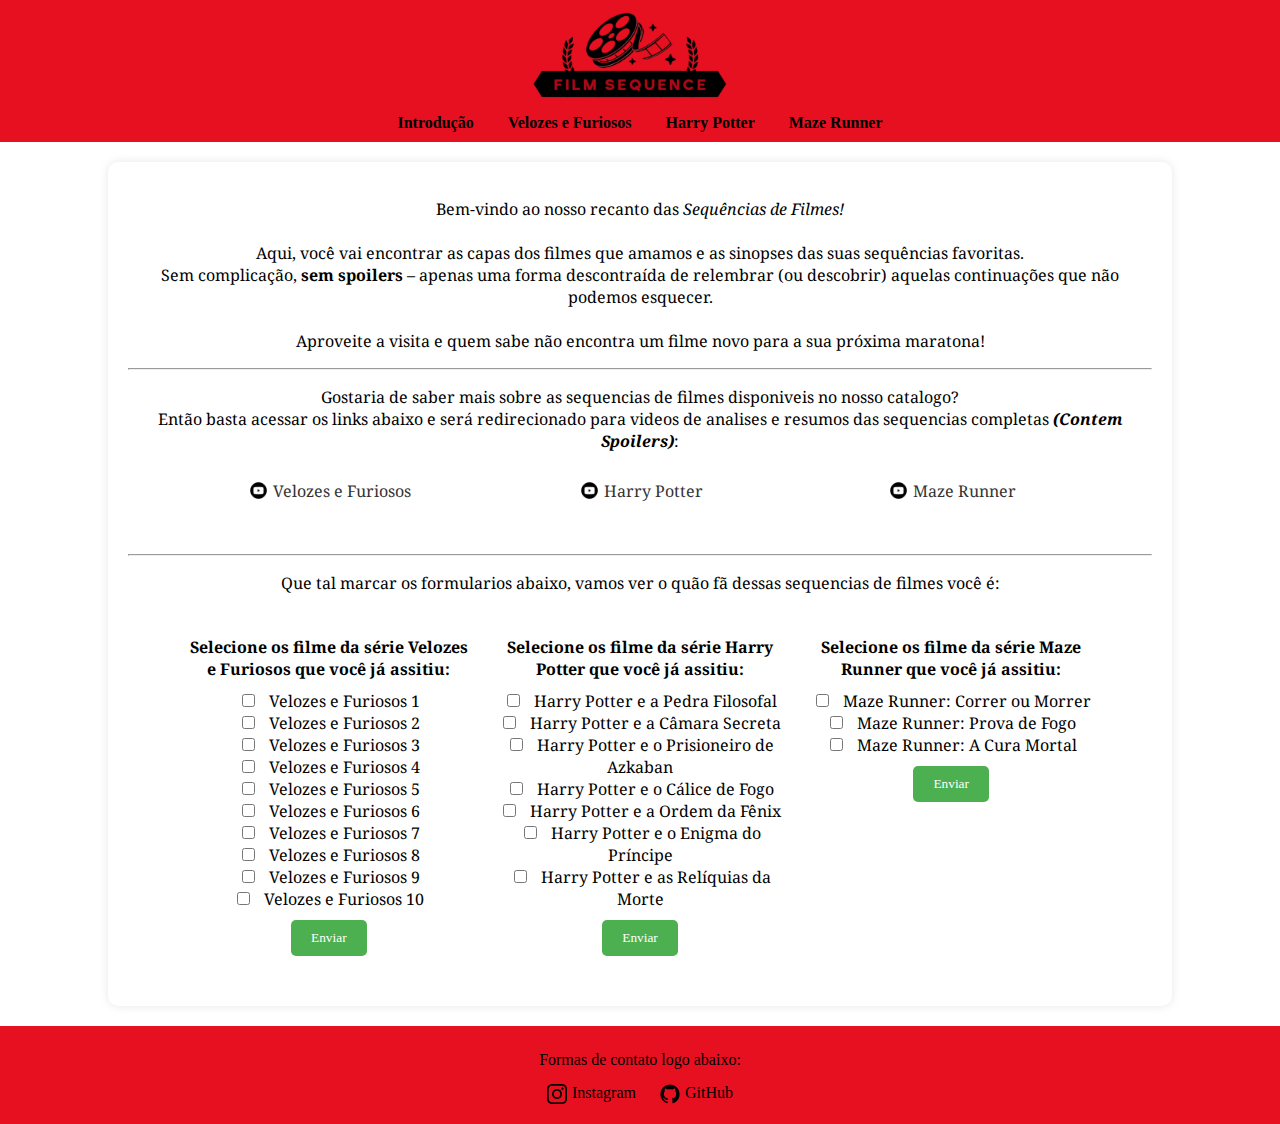
<file: index.html>
<!DOCTYPE html>
<html>
<head>
    <meta charset="UTF-8">
    <meta name="viewport" content="width=device-width, initial-scale=1.0">
    <link rel="stylesheet" href="css/style.css">
    <link href="https://fonts.googleapis.com/css2?family=Noto+Serif:ital,wght@0,100..900;1,100..900&display=swap" rel="stylesheet">
    <title>04-CSS</title>
</head>
<body>
    <header>
        <div class="logo">
            <img src="images/logo.png" alt="Logo do Site">
        </div>
        <nav>
            <ul>
                <li><a href="index.html">Introdução</a></li>
                <li><a href="veloz.html">Velozes e Furiosos</a></li>
                <li><a href="harry.html">Harry Potter</a></li>
                <li><a href="maze.html">Maze Runner</a></li>
            </ul>
        </nav>
    </header>

    <div class="container">
        <p>
            Bem-vindo ao nosso recanto das <em>Sequências de Filmes!</em> <br><br>
            Aqui, você vai encontrar as capas dos filmes que amamos e as sinopses das suas sequências favoritas. <br> 
            Sem complicação, <strong>sem spoilers</strong> – apenas uma forma descontraída de relembrar (ou descobrir) 
            aquelas continuações que não podemos esquecer. <br><br>
            Aproveite a visita e quem sabe não encontra um filme novo para a sua próxima maratona!
        </p>
        <hr>
        <p>
            Gostaria de saber mais sobre as sequencias de filmes disponiveis no nosso catalogo? <br>Então basta 
            acessar os links abaixo e será redirecionado para videos de analises e resumos das sequencias completas
            <em><strong>(Contem Spoilers)</strong></em>:
            <div class="resumos">
                <nav>
                    <ul>
                        <li>
                            <a href="https://youtu.be/LW-_IbZ1EMU?si=OjKVr4YEEpdN0bRN">
                                <img src="images/yt.webp" alt="YouTube">Velozes e Furiosos
                            </a>
                        </li>
                        <li>
                            <a href="https://youtu.be/Rgy1AEPyguM?si=bP57aOti8c95OyOM">
                                <img src="images/yt.webp" alt="YouTube">Harry Potter
                            </a>
                        </li>
                        <li>
                            <a href="https://youtu.be/eVHNuC87g0Y?si=e0OIj8PsWroP9a42">
                                <img src="images/yt.webp" alt="YouTube">Maze Runner
                            </a>
                        </li>
                    </ul>
                </nav>
            </div>            
        </p>
        <hr>
        <p>
            Que tal marcar os formularios abaixo, vamos ver o quão fã dessas sequencias de filmes você é:
        </p>
        <ul>
            <li>
                <form action="#" method="post">
                    <p>Selecione os filme da série Velozes e Furiosos que você já assitiu:</p>
        
                    <input type="checkbox" id="filme1" name="velozes" value="1">
                    <label for="filme1">Velozes e Furiosos 1</label><br>
        
                    <input type="checkbox" id="filme2" name="velozes" value="2">
                    <label for="filme2">Velozes e Furiosos 2</label><br>
        
                    <input type="checkbox" id="filme3" name="velozes" value="3">
                    <label for="filme3">Velozes e Furiosos 3</label><br>
        
                    <input type="checkbox" id="filme4" name="velozes" value="4">
                    <label for="filme4">Velozes e Furiosos 4</label><br>
        
                    <input type="checkbox" id="filme5" name="velozes" value="5">
                    <label for="filme5">Velozes e Furiosos 5</label><br>
        
                    <input type="checkbox" id="filme6" name="velozes" value="6">
                    <label for="filme6">Velozes e Furiosos 6</label><br>
        
                    <input type="checkbox" id="filme7" name="velozes" value="7">
                    <label for="filme7">Velozes e Furiosos 7</label><br>
        
                    <input type="checkbox" id="filme8" name="velozes" value="8">
                    <label for="filme8">Velozes e Furiosos 8</label><br>
        
                    <input type="checkbox" id="filme9" name="velozes" value="9">
                    <label for="filme9">Velozes e Furiosos 9</label><br>
        
                    <input type="checkbox" id="filme10" name="velozes" value="10">
                    <label for="filme10">Velozes e Furiosos 10</label><br>
        
                    <button type="submit">Enviar</button>
                </form>
            </li>
            <li>
                <form action="#" method="post">
                    <p>Selecione os filme da série Harry Potter que você já assitiu:</p>
        
                    <input type="checkbox" id="hp1" name="harrypotter" value="1">
                    <label for="hp1">Harry Potter e a Pedra Filosofal</label><br>
        
                    <input type="checkbox" id="hp2" name="harrypotter" value="2">
                    <label for="hp2">Harry Potter e a Câmara Secreta</label><br>
        
                    <input type="checkbox" id="hp3" name="harrypotter" value="3">
                    <label for="hp3">Harry Potter e o Prisioneiro de Azkaban</label><br>
        
                    <input type="checkbox" id="hp4" name="harrypotter" value="4">
                    <label for="hp4">Harry Potter e o Cálice de Fogo</label><br>
        
                    <input type="checkbox" id="hp5" name="harrypotter" value="5">
                    <label for="hp5">Harry Potter e a Ordem da Fênix</label><br>
        
                    <input type="checkbox" id="hp6" name="harrypotter" value="6">
                    <label for="hp6">Harry Potter e o Enigma do Príncipe</label><br>
        
                    <input type="checkbox" id="hp7" name="harrypotter" value="7">
                    <label for="hp7">Harry Potter e as Relíquias da Morte</label><br>
        
                    <button type="submit">Enviar</button>
                </form>
            </li>
            <li>
                <form action="#" method="post">
                    <p>Selecione os filme da série Maze Runner que você já assitiu:</p>
        
                    <input type="checkbox" id="mr1" name="mazerunner" value="1">
                    <label for="mr1">Maze Runner: Correr ou Morrer</label><br>
        
                    <input type="checkbox" id="mr2" name="mazerunner" value="2">
                    <label for="mr2">Maze Runner: Prova de Fogo</label><br>
        
                    <input type="checkbox" id="mr3" name="mazerunner" value="3">
                    <label for="mr3">Maze Runner: A Cura Mortal</label><br>
        
                    <button type="submit">Enviar</button>
                </form>
            </li>
        </ul>
    </div>

    <footer>
        <p>
            Formas de contato logo abaixo:
        </p>
        <nav>
            <ul>
                <li>
                    <a href="https://www.instagram.com/mike_mp/">
                        <img src="images/Instagram.png" alt="Instagram">Instagram
                    </a>
                </li>
                <li>
                    <a href="https://github.com/Mikemps">
                        <img src="images/Github.png" alt="GitHub">GitHub
                    </a>
                </li>
            </ul>
        </nav>
    </footer>
</body>
</html>
</file>
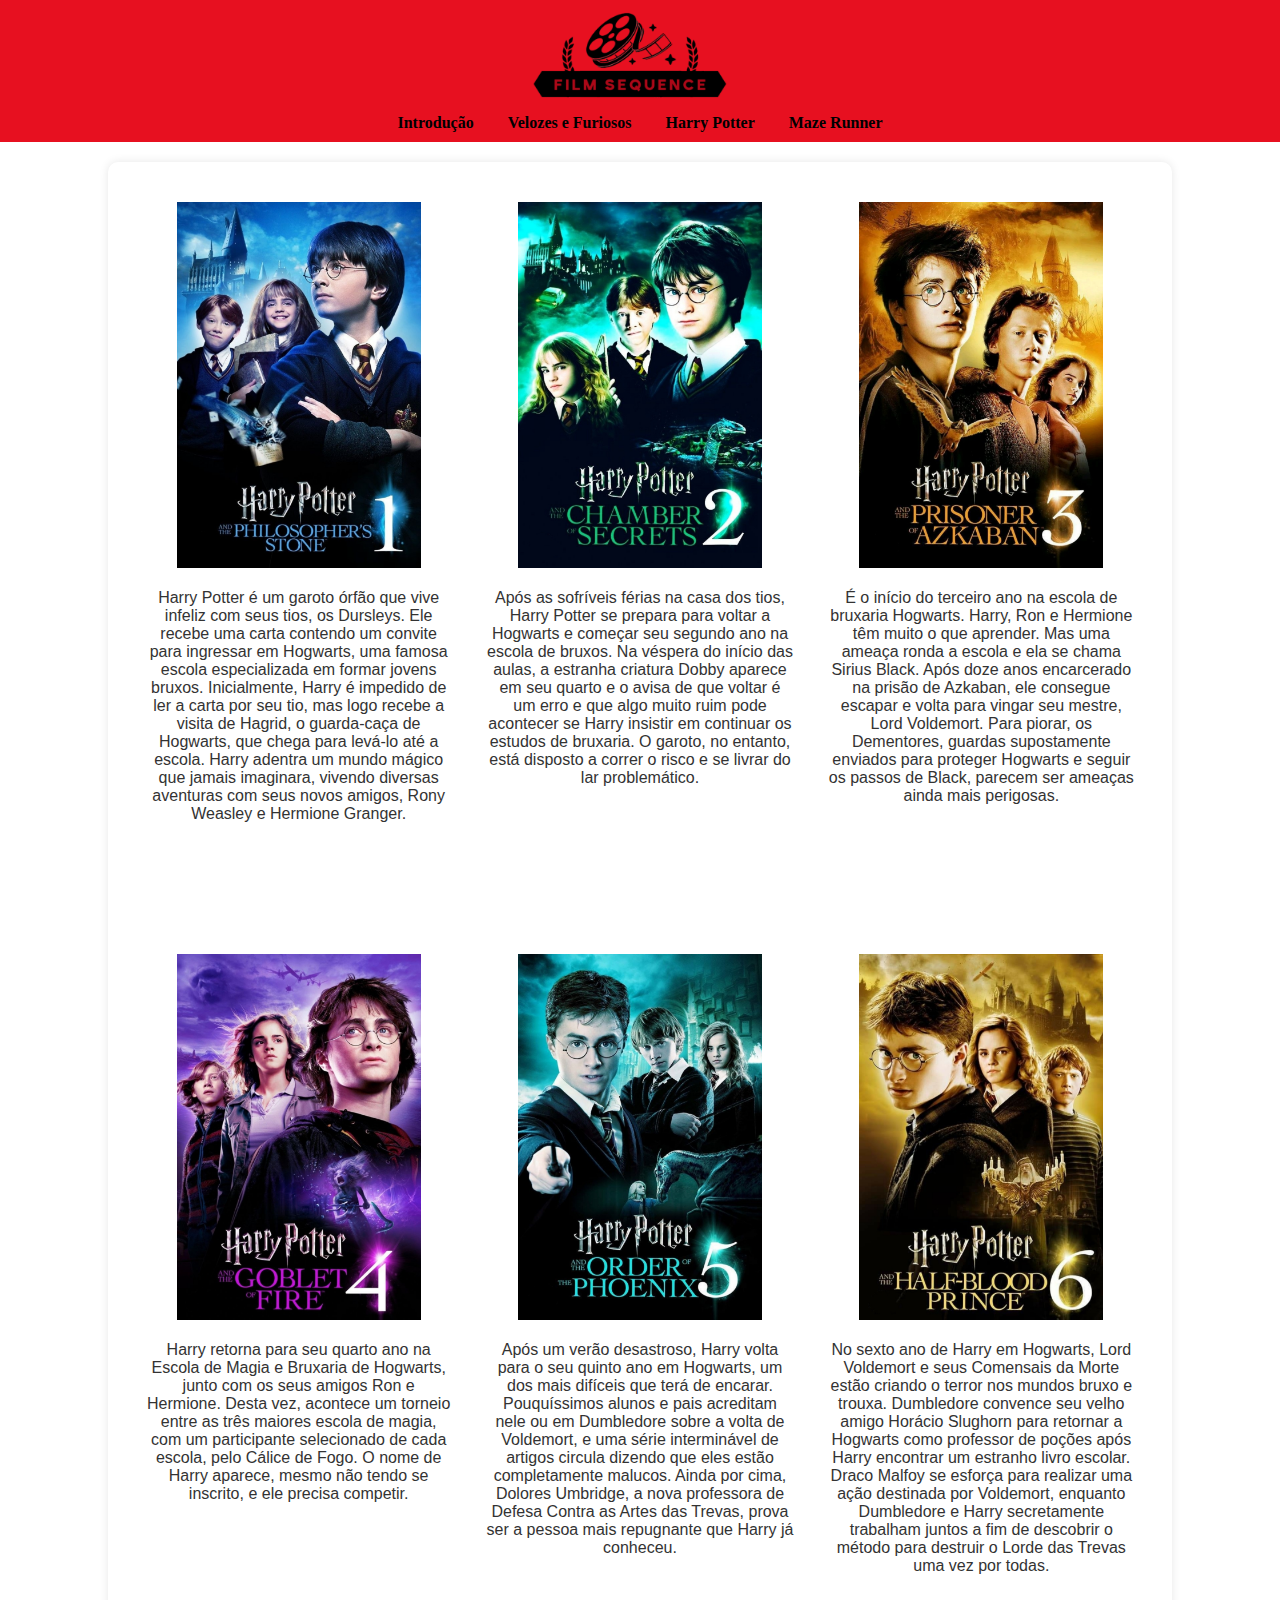
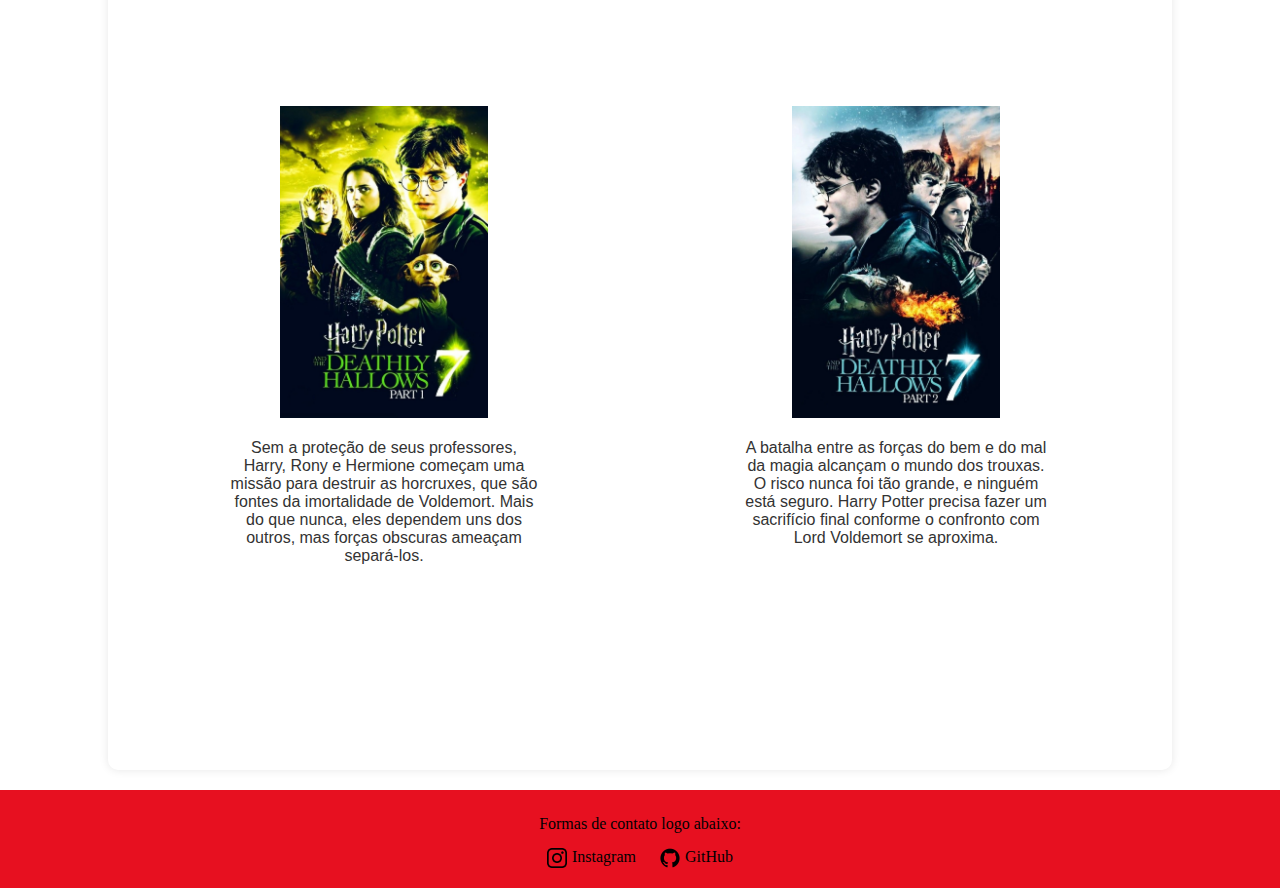
<file: harry.html>
<!DOCTYPE html>
<html>
<head>
    <meta charset="UTF-8">
    <meta name="viewport" content="width=device-width, initial-scale=1.0">
    <link rel="stylesheet" href="css/style.css">
    <link href="https://fonts.googleapis.com/css2?family=Noto+Serif:ital,wght@0,100..900;1,100..900&display=swap" rel="stylesheet">
    <title>04-CSS</title>
</head>
<body>
    <header>
        <div class="logo">
            <img src="images/logo.png" alt="Logo do Site">
        </div>
        <nav>
            <ul>
                <li><a href="index.html">Introdução</a></li>
                <li><a href="veloz.html">Velozes e Furiosos</a></li>
                <li><a href="harry.html">Harry Potter</a></li>
                <li><a href="maze.html">Maze Runner</a></li>
            </ul>
        </nav>
    </header>

    <div class="container">
        <div class="filmes">
            <div class="filme">
                <img src="images/hp1.jpg" alt="Harry Potter e a Pedra Filosofal">
                <div class="sinopse">
                    <p>
                        Harry Potter é um garoto órfão que vive infeliz com seus tios, os Dursleys. Ele recebe uma carta 
                        contendo um convite para ingressar em Hogwarts, uma famosa escola especializada em formar jovens 
                        bruxos. Inicialmente, Harry é impedido de ler a carta por seu tio, mas logo recebe a visita de 
                        Hagrid, o guarda-caça de Hogwarts, que chega para levá-lo até a escola. Harry adentra um mundo 
                        mágico que jamais imaginara, vivendo diversas aventuras com seus novos amigos, Rony Weasley e 
                        Hermione Granger.
                    </p>
                </div>
            </div>
            <div class="filme">
                <img src="images/hp2.jpg" alt="Harry Potter e a Câmara Secreta">
                <div class="sinopse">
                    <p>
                        Após as sofríveis férias na casa dos tios, Harry Potter se prepara para voltar a Hogwarts e começar 
                        seu segundo ano na escola de bruxos. Na véspera do início das aulas, a estranha criatura Dobby 
                        aparece em seu quarto e o avisa de que voltar é um erro e que algo muito ruim pode acontecer se 
                        Harry insistir em continuar os estudos de bruxaria. O garoto, no entanto, está disposto a correr 
                        o risco e se livrar do lar problemático.
                    </p>
                </div>
            </div>
            <div class="filme">
                <img src="images/hp3.jpg" alt="Harry Potter e o Prisioneiro de Azkaban">
                <div class="sinopse">
                    <p>
                        É o início do terceiro ano na escola de bruxaria Hogwarts. Harry, Ron e Hermione têm muito o que 
                        aprender. Mas uma ameaça ronda a escola e ela se chama Sirius Black. Após doze anos encarcerado na 
                        prisão de Azkaban, ele consegue escapar e volta para vingar seu mestre, Lord Voldemort. Para piorar,
                        os Dementores, guardas supostamente enviados para proteger Hogwarts e seguir os passos de Black, 
                        parecem ser ameaças ainda mais perigosas.
                    </p>
                </div>
            </div>
            <div class="filme">
                <img src="images/hp4.jpg" alt="Harry Potter e o Cálice de Fogo">
                <div class="sinopse">
                    <p>
                        Harry retorna para seu quarto ano na Escola de Magia e Bruxaria de Hogwarts, junto com os seus 
                        amigos Ron e Hermione. Desta vez, acontece um torneio entre as três maiores escola de magia, com 
                        um participante selecionado de cada escola, pelo Cálice de Fogo. O nome de Harry aparece, mesmo não 
                        tendo se inscrito, e ele precisa competir.
                    </p>
                </div>
            </div>
            <div class="filme">
                <img src="images/hp5.jpg" alt="Harry Potter e a Ordem da Fênix">
                <div class="sinopse">
                    <p>
                        Após um verão desastroso, Harry volta para o seu quinto ano em Hogwarts, um dos mais difíceis que 
                        terá de encarar. Pouquíssimos alunos e pais acreditam nele ou em Dumbledore sobre a volta de 
                        Voldemort, e uma série interminável de artigos circula dizendo que eles estão completamente 
                        malucos. Ainda por cima, Dolores Umbridge, a nova professora de Defesa Contra as Artes das Trevas, 
                        prova ser a pessoa mais repugnante que Harry já conheceu.
                    </p>
                </div>
            </div>
            <div class="filme">
                <img src="images/hp6.jpg" alt="Harry Potter e o Enigma do Príncipe">
                <div class="sinopse">
                    <p>
                        No sexto ano de Harry em Hogwarts, Lord Voldemort e seus Comensais da Morte estão criando o terror 
                        nos mundos bruxo e trouxa. Dumbledore convence seu velho amigo Horácio Slughorn para retornar a 
                        Hogwarts como professor de poções após Harry encontrar um estranho livro escolar. Draco Malfoy se 
                        esforça para realizar uma ação destinada por Voldemort, enquanto Dumbledore e Harry secretamente 
                        trabalham juntos a fim de descobrir o método para destruir o Lorde das Trevas uma vez por todas.
                    </p>
                </div>
            </div>
            <div class="filme">
                <img src="images/hp7.jpg" alt="Harry Potter e as Relíquias da Morte: Parte 1">
                <div class="sinopse">
                    <p>
                        Sem a proteção de seus professores, Harry, Rony e Hermione começam uma missão para destruir as 
                        horcruxes, que são fontes da imortalidade de Voldemort. Mais do que nunca, eles dependem uns dos 
                        outros, mas forças obscuras ameaçam separá-los.
                    </p>
                </div>
            </div>
            <div class="filme">
                <img src="images/hp8.jpg" alt="Harry Potter e as Relíquias da Morte: Parte 2">
                <div class="sinopse">
                    <p>
                        A batalha entre as forças do bem e do mal da magia alcançam o mundo dos trouxas. O risco nunca foi 
                        tão grande, e ninguém está seguro. Harry Potter precisa fazer um sacrifício final conforme o 
                        confronto com Lord Voldemort se aproxima.
                    </p>
                </div>
            </div>
        </div>
    </div>
            
    <footer>
        <p>
            Formas de contato logo abaixo:
        </p>
        <nav>
            <ul>
                <li>
                    <a href="https://www.instagram.com/mike_mp/">
                        <img src="images/Instagram.png" alt="Instagram">Instagram
                    </a>
                </li>
                <li>
                    <a href="https://github.com/Mikemps">
                        <img src="images/Github.png" alt="GitHub">GitHub
                    </a>
                </li>
            </ul>
        </nav>
    </footer>
</body>
</html>
</file>
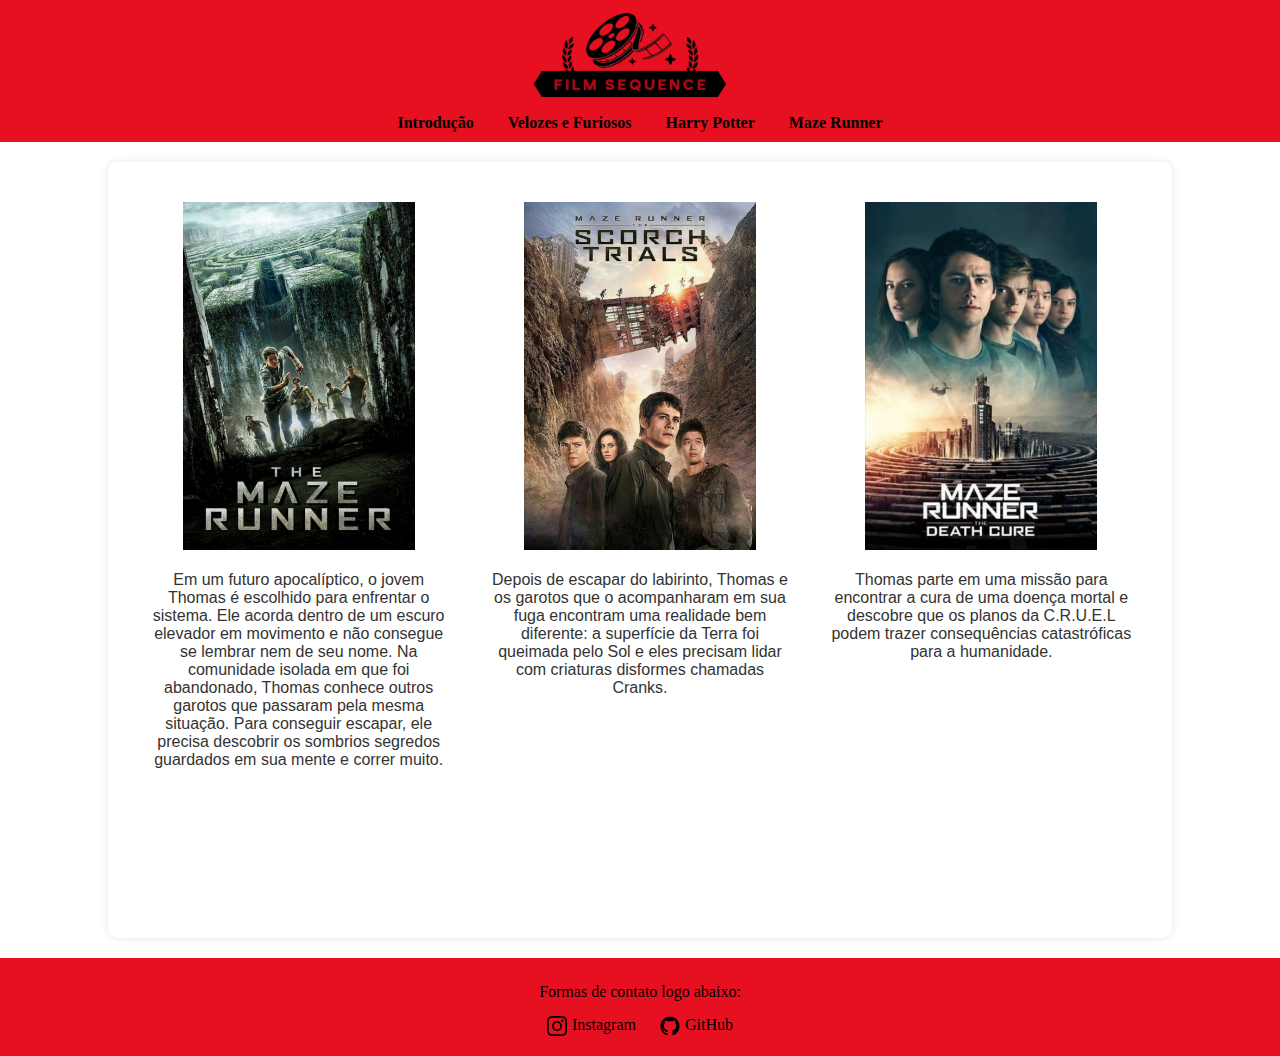
<file: maze.html>
<!DOCTYPE html>
<html>
<head>
    <meta charset="UTF-8">
    <meta name="viewport" content="width=device-width, initial-scale=1.0">
    <link rel="stylesheet" href="css/style.css">
    <link href="https://fonts.googleapis.com/css2?family=Noto+Serif:ital,wght@0,100..900;1,100..900&display=swap" rel="stylesheet">
    <title>04-CSS</title>
</head>
<body>
    <header>
        <div class="logo">
            <img src="images/logo.png" alt="Logo do Site">
        </div>
        <nav>
            <ul>
                <li><a href="index.html">Introdução</a></li>
                <li><a href="veloz.html">Velozes e Furiosos</a></li>
                <li><a href="harry.html">Harry Potter</a></li>
                <li><a href="maze.html">Maze Runner</a></li>
            </ul>
        </nav>
    </header>

    <div class="container">
        <div class="filmes">
            <div class="filme">
                <img src="images/mr1.png" alt="Maze Runner: Correr ou Morrer">
                <div class="sinopse">
                    <p>
                        Em um futuro apocalíptico, o jovem Thomas é escolhido 
                        para enfrentar o sistema. Ele acorda dentro de um escuro 
                        elevador em movimento e não consegue se lembrar nem de 
                        seu nome. Na comunidade isolada em que foi abandonado, 
                        Thomas conhece outros garotos que passaram pela mesma 
                        situação. Para conseguir escapar, ele precisa descobrir 
                        os sombrios segredos guardados em sua mente e correr 
                        muito.
                    </p>
                </div>
            </div>
            <div class="filme">
                <img src="images/mr2.png" alt="Maze Runner: Prova de Fogo">
                <div class="sinopse">
                    <p>
                        Depois de escapar do labirinto, Thomas e os garotos 
                        que o acompanharam em sua fuga encontram uma realidade 
                        bem diferente: a superfície da Terra foi queimada 
                        pelo Sol e eles precisam lidar com criaturas disformes 
                        chamadas Cranks.
                    </p>
                </div>
            </div>
            <div class="filme">
                <img src="images/mr3.png" alt="Maze Runner: A Cura Mortal">
                <div class="sinopse">
                    <p>
                        Thomas parte em uma missão para encontrar a cura de 
                        uma doença mortal e descobre que os planos da C.R.U.E.L 
                        podem trazer consequências catastróficas para a humanidade.
                    </p>
                </div>
            </div>
        </div>
    </div>

    <footer>
        <p>
            Formas de contato logo abaixo:
        </p>
        <nav>
            <ul>
                <li>
                    <a href="https://www.instagram.com/mike_mp/">
                        <img src="images/Instagram.png" alt="Instagram">Instagram
                    </a>
                </li>
                <li>
                    <a href="https://github.com/Mikemps">
                        <img src="images/Github.png" alt="GitHub">GitHub
                    </a>
                </li>
            </ul>
        </nav>
    </footer>
</body>
</html>
</file>
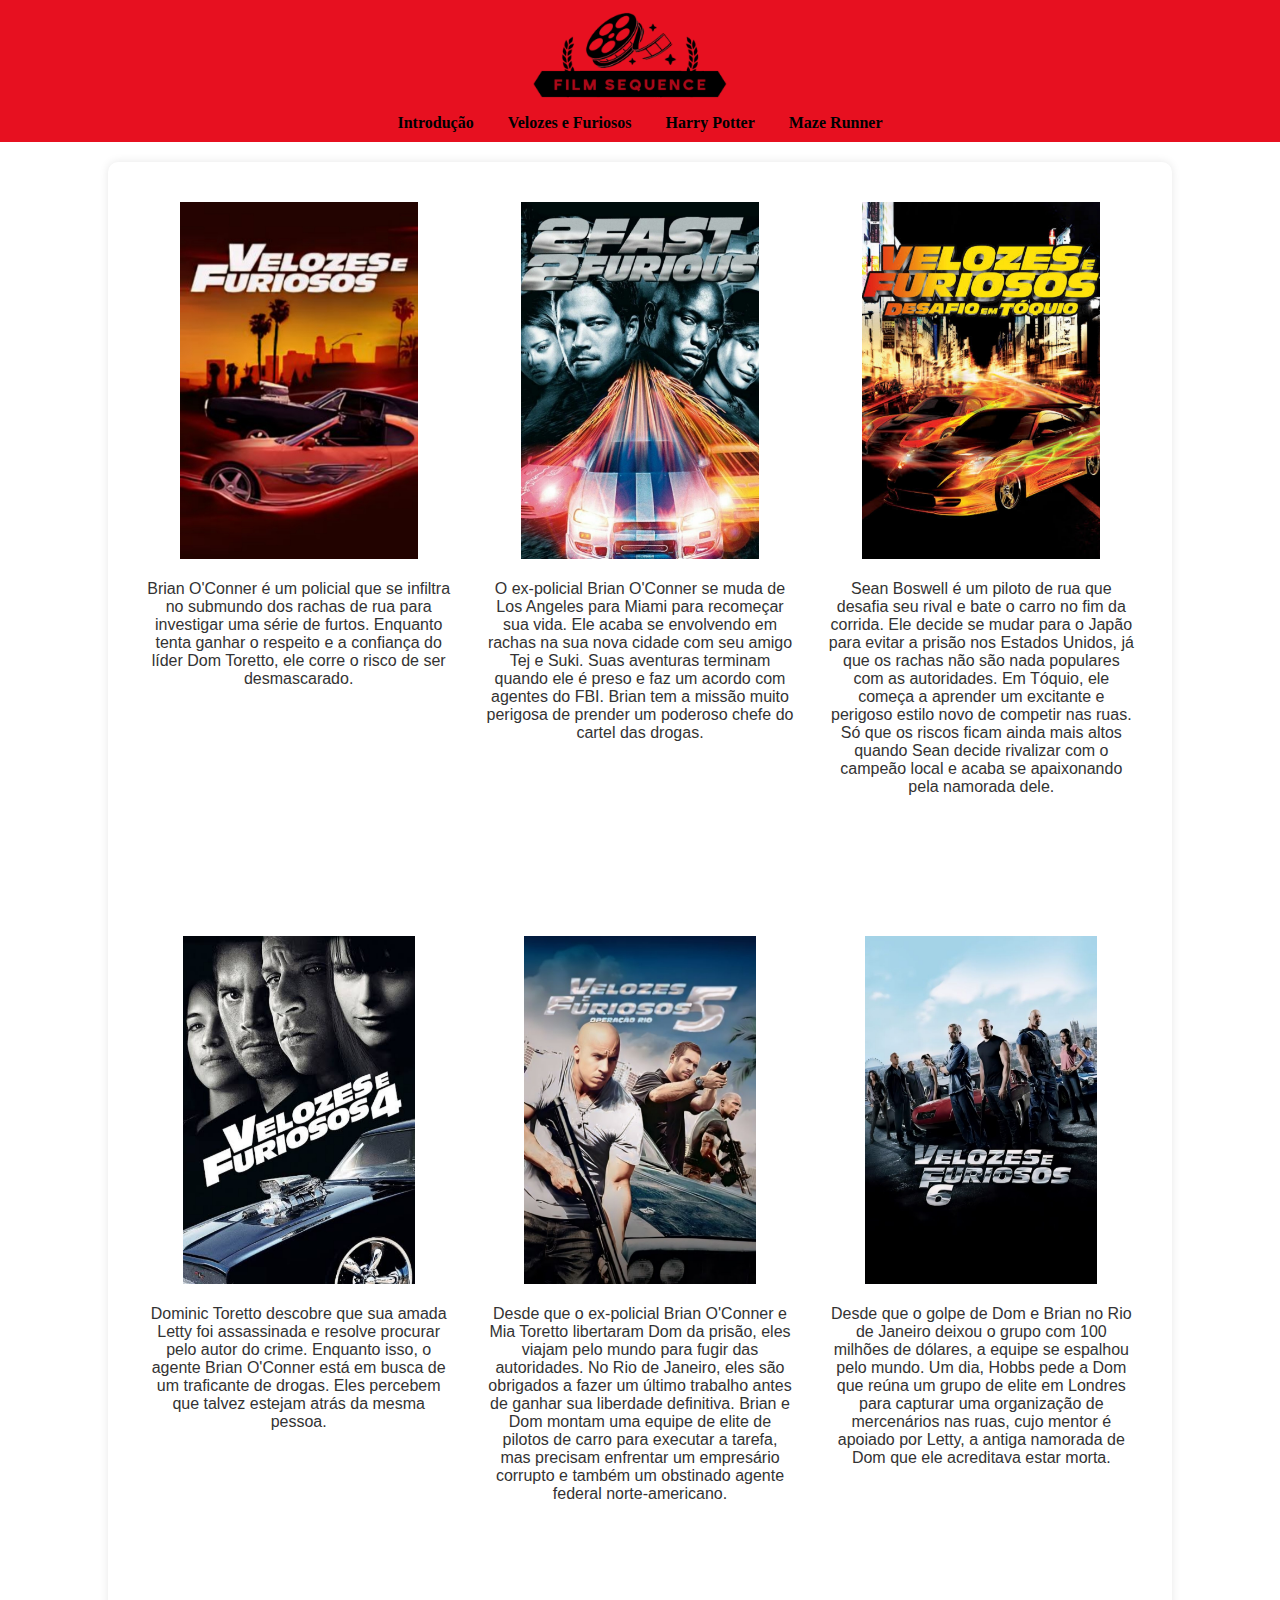
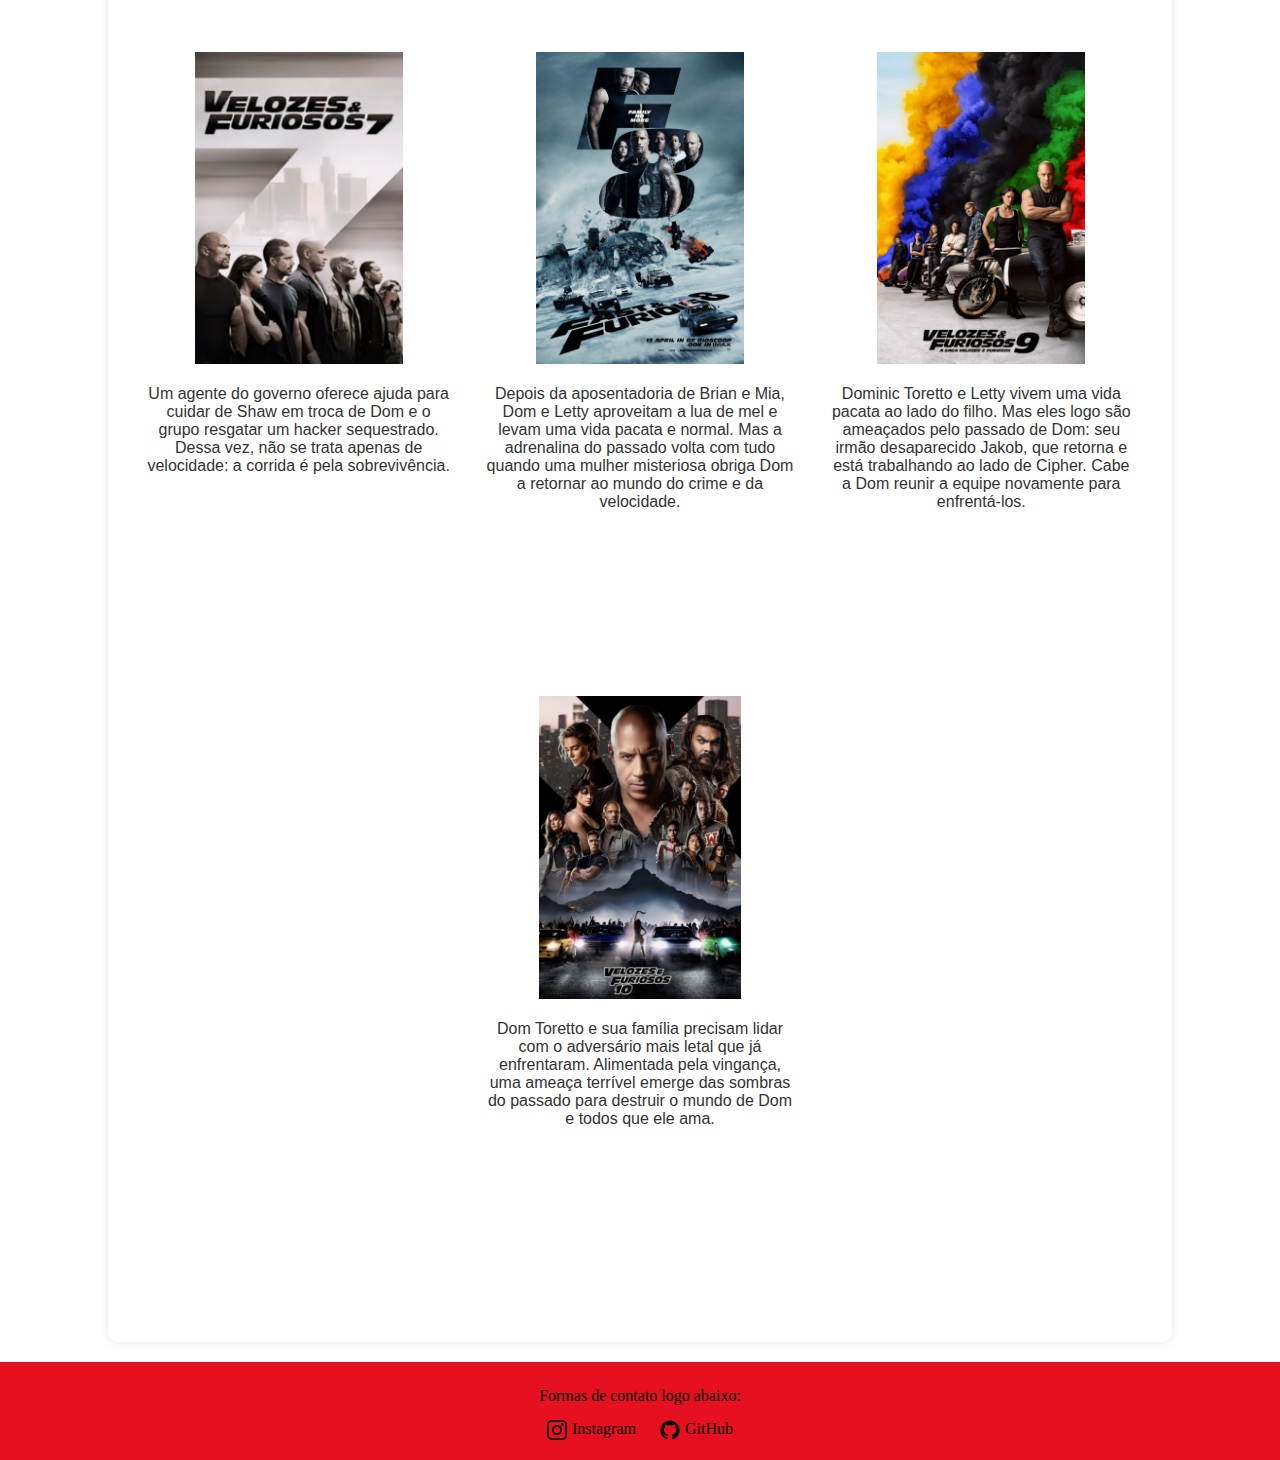
<file: veloz.html>
<!DOCTYPE html>
<html>
<head>
    <meta charset="UTF-8">
    <meta name="viewport" content="width=device-width, initial-scale=1.0">
    <link rel="stylesheet" href="css/style.css">
    <link href="https://fonts.googleapis.com/css2?family=Noto+Serif:ital,wght@0,100..900;1,100..900&display=swap" rel="stylesheet">
    <title>04-CSS</title>
</head>
<body>
    <header>
        <div class="logo">
            <img src="images/logo.png" alt="Logo do Site">
        </div>
        <nav>
            <ul>
                <li><a href="index.html">Introdução</a></li>
                <li><a href="veloz.html">Velozes e Furiosos</a></li>
                <li><a href="harry.html">Harry Potter</a></li>
                <li><a href="maze.html">Maze Runner</a></li>
            </ul>
        </nav>
    </header>

    <div class="container">
        <div class="filmes">
            <div class="filme">
                <img src="images/vf1.jpg" alt="Velozes e Furiosos">
                <div class="sinopse">
                    <p>
                        Brian O'Conner é um policial que se infiltra no submundo dos rachas de rua para investigar uma 
                        série de furtos. Enquanto tenta ganhar o respeito e a confiança do líder Dom Toretto, ele corre 
                        o risco de ser desmascarado.
                    </p>
                </div>
            </div>
            <div class="filme">
                <img src="images/vf2.jpg" alt="+ Velozes + Furiosos">
                <div class="sinopse">
                    <p>
                        O ex-policial Brian O'Conner se muda de Los Angeles para Miami para recomeçar sua vida. Ele acaba 
                        se envolvendo em rachas na sua nova cidade com seu amigo Tej e Suki. Suas aventuras terminam quando 
                        ele é preso e faz um acordo com agentes do FBI. Brian tem a missão muito perigosa de prender um 
                        poderoso chefe do cartel das drogas.
                    </p>
                </div>
            </div>
            <div class="filme">
                <img src="images/vf3.jpg" alt="Velozes e Furiosos: Desafio em Tóquio">
                <div class="sinopse">
                    <p>
                        Sean Boswell é um piloto de rua que desafia seu rival e bate o carro no fim da corrida. Ele decide 
                        se mudar para o Japão para evitar a prisão nos Estados Unidos, já que os rachas não são nada 
                        populares com as autoridades. Em Tóquio, ele começa a aprender um excitante e perigoso estilo novo 
                        de competir nas ruas. Só que os riscos ficam ainda mais altos quando Sean decide rivalizar com o 
                        campeão local e acaba se apaixonando pela namorada dele.
                    </p>
                </div>
            </div>
            <div class="filme">
                <img src="images/vf4.jpg" alt="Velozes e Furiosos 4">
                <div class="sinopse">
                    <p>
                        Dominic Toretto descobre que sua amada Letty foi assassinada e resolve procurar pelo autor do 
                        crime. Enquanto isso, o agente Brian O'Conner está em busca de um traficante de drogas. Eles 
                        percebem que talvez estejam atrás da mesma pessoa.
                    </p>
                </div>
            </div>
            <div class="filme">
                <img src="images/vf5.jpg" alt="Velozes e Furiosos 5: Operação Rio">
                <div class="sinopse">
                    <p>
                        Desde que o ex-policial Brian O'Conner e Mia Toretto libertaram Dom da prisão, eles viajam pelo 
                        mundo para fugir das autoridades. No Rio de Janeiro, eles são obrigados a fazer um último trabalho 
                        antes de ganhar sua liberdade definitiva. Brian e Dom montam uma equipe de elite de pilotos de 
                        carro para executar a tarefa, mas precisam enfrentar um empresário corrupto e também um obstinado 
                        agente federal norte-americano.
                    </p>
                </div>
            </div>
            <div class="filme">
                <img src="images/vf6.jpg" alt="Velozes e Furiosos 6">
                <div class="sinopse">
                    <p>
                        Desde que o golpe de Dom e Brian no Rio de Janeiro deixou o grupo com 100 milhões de dólares, a 
                        equipe se espalhou pelo mundo. Um dia, Hobbs pede a Dom que reúna um grupo de elite em Londres 
                        para capturar uma organização de mercenários nas ruas, cujo mentor é apoiado por Letty, a antiga 
                        namorada de Dom que ele acreditava estar morta.
                    </p>
                </div>
            </div>
            <div class="filme">
                <img src="images/vf7.jpg" alt="Velozes e Furiosos 7">
                <div class="sinopse">
                    <p>
                        Um agente do governo oferece ajuda para cuidar de Shaw em troca de Dom e o grupo resgatar um hacker 
                        sequestrado. Dessa vez, não se trata apenas de velocidade: a corrida é pela sobrevivência.
                    </p>
                </div>
            </div>
            <div class="filme">
                <img src="images/vf8.jpg" alt="Velozes e Furiosos 8">
                <div class="sinopse">
                    <p>
                        Depois da aposentadoria de Brian e Mia, Dom e Letty aproveitam a lua de mel e levam uma vida pacata 
                        e normal. Mas a adrenalina do passado volta com tudo quando uma mulher misteriosa obriga Dom a 
                        retornar ao mundo do crime e da velocidade.
                    </p>
                </div>
            </div>
            <div class="filme">
                <img src="images/vf9.jpg" alt="Velozes e Furiosos 9">
                <div class="sinopse">
                    <p>
                        Dominic Toretto e Letty vivem uma vida pacata ao lado do filho. Mas eles logo são ameaçados pelo 
                        passado de Dom: seu irmão desaparecido Jakob, que retorna e está trabalhando ao lado de Cipher. 
                        Cabe a Dom reunir a equipe novamente para enfrentá-los.
                    </p>
                </div>
            </div>
            <div class="filme">
                <img src="images/vf10.jpg" alt="Velozes e Furiosos 10">
                <div class="sinopse">
                    <p>
                        Dom Toretto e sua família precisam lidar com o adversário mais letal que já enfrentaram. Alimentada 
                        pela vingança, uma ameaça terrível emerge das sombras do passado para destruir o mundo de Dom e 
                        todos que ele ama.
                    </p>
                </div>
            </div>
        </div>
    </div>

    <footer>
        <p>
            Formas de contato logo abaixo:
        </p>
        <nav>
            <ul>
                <li>
                    <a href="https://www.instagram.com/mike_mp/">
                        <img src="images/Instagram.png" alt="Instagram">Instagram
                    </a>
                </li>
                <li>
                    <a href="https://github.com/Mikemps">
                        <img src="images/Github.png" alt="GitHub">GitHub
                    </a>
                </li>
            </ul>
        </nav>
    </footer>
    
</body>
</html>
</file>
<file: css/style.css>
body {
    margin: 0;
    padding: 0;
    text-align: center;
    justify-content: center; 
}
.container {
    width: 80%; 
    max-width: 1200px; 
    margin: 20px auto;
    background-color: #fff; 
    padding: 20px; 
    box-shadow: 0 0 10px rgba(0, 0, 0, 0.1);
    border-radius: 10px; 
    font-family: 'noto serif', sans-serif;
}
.filmes {
    display: flex; 
    justify-content: space-around; 
    flex-wrap: wrap;
    margin-top: 20px;
}
.filme {
    width: 30%; 
    margin-bottom: 20px; 
}
.filme img {
    max-width: 100%; 
    height: 50%; 
}
.sinopse {
    font-family: 'Lucida Sans Unicode', sans-serif;
    margin-top: 10px; 
    font-size: 16px; 
    color: #333;
}
.resumos ul {
    list-style: none; 
    padding: 0; 
    margin: 0; 
}
.resumos a {
    text-decoration: none; 
    color: #333; 
    display: inline-flex; 
    align-items: center; 
}
.resumos a:hover {
    background-color: #a7a4a4;
    border-radius: 5px; 
}
.resumos img {
    width: 25px; 
    margin-right: 2px; 
}
header {
    background-color: #e71020;
    color: black;
    padding: 10px 0;
}
header .logo {
    display: inline-block;
    vertical-align: middle;
    margin-right: 20px;
}
header .logo img {
    height: 90px;
    width: auto;
}
header nav {
    margin-top: 10px;
}
header nav ul {
    list-style: none;
    padding: 0;
    margin: 0;
}
header nav ul li {
    display: inline;
    margin: 0 15px;
}
header nav ul li a {
    color: black;
    text-decoration: none;
    font-weight: bold;
}
header nav ul li a:hover {
    background-color: #ad0818;
    border-radius: 5px; 
}
.container ul {
    list-style-type: none;
    padding: 0;
    margin: 0;
}
.container li {
    display: inline-block;
    width: 30%;
    vertical-align: top;
    margin-bottom: 20px;
    padding: 10px;
    box-sizing: border-box;
}
.form-container {
    background-color: #ffffff;
    padding: 20px;
    border-radius: 10px;
    box-shadow: 0 0 10px rgba(0, 0, 0, 0.1);
    margin: 0 auto;
    max-width: 100%;
}
h3 {
    margin-bottom: 15px;
    font-size: 1.5em;
}
form p {
    margin-bottom: 10px;
    font-weight: bold;
}
input[type="checkbox"] {
    margin-right: 10px;
}
button {
    background-color: #4CAF50;
    color: white;
    padding: 10px 20px;
    border: none;
    border-radius: 5px;
    cursor: pointer;
    margin-top: 10px;
    font-family: Georgia, 'Times New Roman', Times, serif;
}
button:hover {
    background-color: #45a049;
}
footer {
    background-color: #e71020;
    color: black;
    text-align: center;
    padding: 20px 0;
    position: relative;
    bottom: 0;
    width: 100%;
}
footer p {
    margin: 0;
    padding: 5px;
}
footer nav ul {
    list-style: none;
    padding: 0;
    margin: 10px 0 0 0;
}
footer nav ul li {
    display: inline;
    margin: 0 10px;
}
footer nav ul li a {
    color: black;
    text-decoration: none;
    
}
footer nav ul li a:hover {
    background-color: #ad0818;
    border-radius: 5px; 
}
footer  a{
    display: inline-flex;
    vertical-align: middle;
}
footer a img{
    height:  20px;
    width: auto;
    margin-right: 5px;
}
</file>
